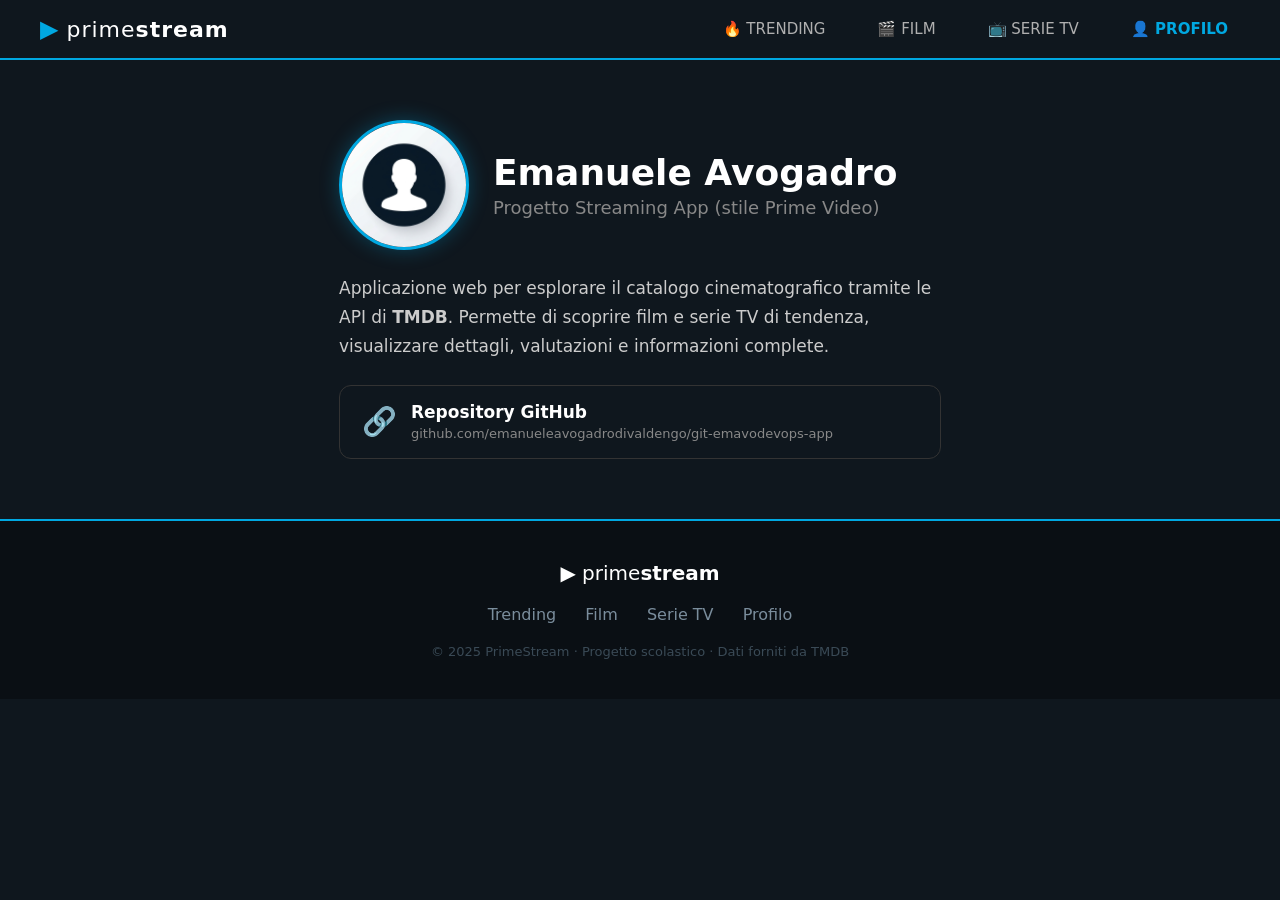
<file: profile.html>
<!DOCTYPE html>
<html lang="it">
<head>
    <meta charset="UTF-8">
    <meta name="viewport" content="width=device-width, initial-scale=1.0">
    <title>PrimeStream — Profilo</title>
    <link rel="stylesheet" href="css/style.css">
    <style>
        /* Stili specifici per la pagina profilo */
        .profilo-main { max-width: 650px; margin: 60px auto; padding: 0 24px; }
        .profilo-header { display: flex; align-items: center; gap: 24px; }
        .profilo-avatar {
            width: 130px; height: 130px;
            border-radius: 50%; object-fit: cover;
            border: 3px solid #00a8e1;
            box-shadow: 0 0 20px rgba(0, 168, 225, 0.3);
        }
        .profilo-nome { font-size: 36px; margin: 0; color: #fff; }
        .profilo-sub { font-size: 18px; margin: 4px 0 0; color: #888; }
        .profilo-desc { font-size: 17px; margin-top: 24px; line-height: 1.7; color: #ccc; }
        .profilo-gh {
            display: flex; align-items: center; gap: 14px;
            border: 1px solid #333; border-radius: 12px;
            padding: 16px 22px; text-decoration: none; color: white;
            margin-top: 24px; transition: border-color 0.3s, box-shadow 0.3s;
        }
        .profilo-gh:hover {
            border-color: #00a8e1;
            box-shadow: 0 0 12px rgba(0, 168, 225, 0.2);
        }
        .profilo-gh span.gh-label { color: #888; font-size: 13px; }
    </style>
</head>
<body>
    <header class="topbar">
        <div class="topbar-brand">
            <span class="brand-icon">▶</span>
            <span class="brand-text">prime<strong>stream</strong></span>
        </div>
        <nav style="display: flex; gap: 28px;">
            <a href="index.html" class="topbar-link">🔥 TRENDING</a>
            <a href="film.html" class="topbar-link">🎬 FILM</a>
            <a href="serie.html" class="topbar-link">📺 SERIE TV</a>
            <a href="profile.html" class="topbar-link active">👤 PROFILO</a>
        </nav>
    </header>

    <main class="profilo-main">
        <div class="profilo-header">
            <img src="img/avatar.png" class="profilo-avatar" alt="Avatar profilo">
            <div>
                <h1 class="profilo-nome">Emanuele Avogadro</h1>
                <p class="profilo-sub">Progetto Streaming App (stile Prime Video)</p>
            </div>
        </div>

        <p class="profilo-desc">Applicazione web per esplorare il catalogo cinematografico tramite le API di <strong>TMDB</strong>. Permette di scoprire film e serie TV di tendenza, visualizzare dettagli, valutazioni e informazioni complete.</p>

        <a href="https://github.com/emanueleavogadrodivaldengo/git-emavodevops-app.git" target="_blank" class="profilo-gh">
            <span style="font-size: 28px;">🔗</span>
            <div style="font-size: 17px;">
                <strong>Repository GitHub</strong><br>
                <span class="gh-label">github.com/emanueleavogadrodivaldengo/git-emavodevops-app</span>
            </div>
        </a>
    </main>

    <footer class="app-footer">
        <p class="footer-brand">▶ prime<strong>stream</strong></p>

        <div class="footer-links">
            <a href="index.html">Trending</a>
            <a href="film.html">Film</a>
            <a href="serie.html">Serie TV</a>
            <a href="profile.html">Profilo</a>
        </div>

        <p class="footer-copy">© 2025 PrimeStream · Progetto scolastico · Dati forniti da TMDB</p>
    </footer>
</body>
</html>
</file>
<file: css/style.css>
/* ============================
   PrimeStream — Tema Prime Video
   Colori: sfondo scuro #0F171E,
   accento celeste #00A8E1, 
   secondario #1A98FF
   ============================ */

/* Reset e base */
* {
    margin: 0;
    padding: 0;
    box-sizing: border-box;
}

body {
    background-color: #0F171E;
    color: #e0e0e0;
    font-family: 'Segoe UI', system-ui, -apple-system, sans-serif;
}

/* ============================
   Header / Topbar
   ============================ */
.topbar {
    display: flex;
    justify-content: space-between;
    align-items: center;
    padding: 14px 40px;
    border-bottom: 2px solid #00A8E1;
    position: sticky;
    top: 0;
    z-index: 100;
    background: #0F171E;
}

.topbar-brand {
    display: flex;
    align-items: center;
    gap: 8px;
}

.brand-icon {
    color: #00A8E1;
    font-size: 24px;
}

.brand-text {
    color: #ffffff;
    font-size: 22px;
    font-weight: 300;
    letter-spacing: 1px;
}

.brand-text strong {
    font-weight: 700;
}

.topbar-link {
    color: #b0b0b0;
    text-decoration: none;
    font-size: 15px;
    padding: 6px 12px;
    border-radius: 4px;
    transition: color 0.2s ease, background-color 0.2s ease;
}

.topbar-link:hover {
    background-color: #00A8E1;
    color: #0F171E;
}

.topbar-link.active {
    color: #00A8E1;
    font-weight: 600;
}

/* ============================
   Titoli sezione
   ============================ */
.sezione-titolo {
    margin-top: 24px;
    margin-bottom: 0;
    font-size: 1.6rem;
    font-weight: 600;
    color: #ffffff;
    padding-left: 4px;
    border-left: 4px solid #00A8E1;
    padding-left: 12px;
}

/* ============================
   Griglia / row film e serie
   ============================ */
#film, #serie {
    display: flex;
    gap: 20px;
    flex-wrap: nowrap;
    overflow-x: auto;
    overflow-y: visible;
    scrollbar-width: none;
    padding: 60px 20px;
    padding-right: 180px;
}

/* ============================
   Card singolo film/serie
   ============================ */
.film {
    position: relative;
    flex-shrink: 0;
    width: 180px;
    height: 270px;
    border-radius: 8px;
    cursor: pointer;
    transition: transform 0.35s ease, box-shadow 0.35s ease;
    transform-origin: center center;
    z-index: 1;
    overflow: visible;
}

.film:hover {
    transform: scale(1.4);
    box-shadow: 0 12px 40px rgba(0, 168, 225, 0.3);
    z-index: 999;
}

.film img {
    width: 180px;
    height: 270px;
    object-fit: cover;
    border-radius: 8px 0 0 8px;
    display: block;
}

/* ============================
   Scheda info al hover
   ============================ */
.schedaINT {
    box-sizing: border-box;
    position: absolute;
    top: 0;
    left: 180px;
    max-width: 300px;
    min-width: 160px;
    height: 270px;
    background: #1A242F;
    border-radius: 0 8px 8px 0;
    border-left: 3px solid #00A8E1;
    padding: 10px;
    display: none;
    flex-direction: column;
    gap: 2px;
    overflow-y: auto;
    overflow-x: hidden;
    scrollbar-width: none;
}

.film:hover .schedaINT {
    display: flex;
}

.schedaINT::-webkit-scrollbar {
    display: none;
}

/* ============================
   Elementi della card info
   ============================ */
.film-titolo {
    font-size: 15px;
    font-weight: bold;
    color: #ffffff;
}

.film-voto {
    font-size: 14px;
    color: #FFD700;
}

.film-overview {
    font-size: 12px;
    color: #9AABB8;
    line-height: 1.5;
    overflow: hidden;
    display: -webkit-box;
    -webkit-box-orient: vertical;
}

.film-titolo,
.film-voto,
.film-lingua,
.film-data,
.film-overview {
    margin: 4px 6px;
}

.film-lingua,
.film-data {
    font-size: 13px;
    color: #7A8D9C;
}

/* ============================
   Bottone dettagli
   ============================ */
.btn-dettagli {
    background: linear-gradient(135deg, #00A8E1, #1A98FF);
    color: #fff;
    border: none;
    border-radius: 6px;
    padding: 8px 16px;
    margin: 6px;
    font-size: 0.82rem;
    font-weight: 600;
    letter-spacing: 0.5px;
    cursor: pointer;
    transition: background 0.2s ease, transform 0.15s ease, box-shadow 0.2s ease;
}

.btn-dettagli:hover {
    background: linear-gradient(135deg, #1A98FF, #00A8E1);
    transform: scale(1.05);
    box-shadow: 0 4px 14px rgba(0, 168, 225, 0.4);
}

/* ============================
   Pagina dettaglio
   ============================ */
.elemento-backdrop {
    display: flex;
    flex-direction: row;
    align-items: stretch;
    gap: 40px;
    padding: 40px;
    background: #0F171E;
    min-height: 60vh;
}

.det-info {
    display: flex;
    flex-direction: column;
    gap: 16px;
    max-width: 700px;
    justify-content: space-between; 
}

.det-poster {
    width: auto;
    border-radius: 8px;
    flex-shrink: 0;
    box-shadow: 0 8px 30px rgba(0, 0, 0, 0.7);
}

.det-titolo {
    font-size: 2rem;
    font-weight: 800;
    color: #fff;
    text-transform: uppercase;
    letter-spacing: 1px;
}

.det-overview {
    color: #A0B4C4;
    font-size: 1rem;
    line-height: 1.75;
}

.det-meta-grid {
    display: flex;
    flex-direction: column;
    gap: 10px;
    margin-top: 8px;
}

.det-meta-row {
    display: flex;
    gap: 20px;
    font-size: 0.95rem;
    color: #A0B4C4;
    border-bottom: 1px solid #1A242F;
    padding-bottom: 8px;
}

.det-label {
    color: #00A8E1;
    min-width: 90px;
    font-weight: 600;
}

/* ============================
   Footer
   ============================ */
.app-footer {
    background: #0A0F14;
    border-top: 2px solid #00A8E1;
    padding: 40px 20px;
    text-align: center;
    font-family: 'Segoe UI', system-ui, sans-serif;
    color: #7A8D9C;
}

.footer-brand {
    font-size: 20px;
    font-weight: 300;
    color: white;
    margin-bottom: 20px;
}

.footer-brand strong {
    font-weight: 700;
}

.footer-links {
    margin-bottom: 20px;
}

.footer-links a {
    color: #7A8D9C;
    text-decoration: none;
    margin: 0 12px;
    transition: color 0.2s;
}

.footer-links a:hover {
    color: #00A8E1;
}

.footer-copy {
    font-size: 13px;
    color: #3A4A56;
    margin: 0;
}
</file>
